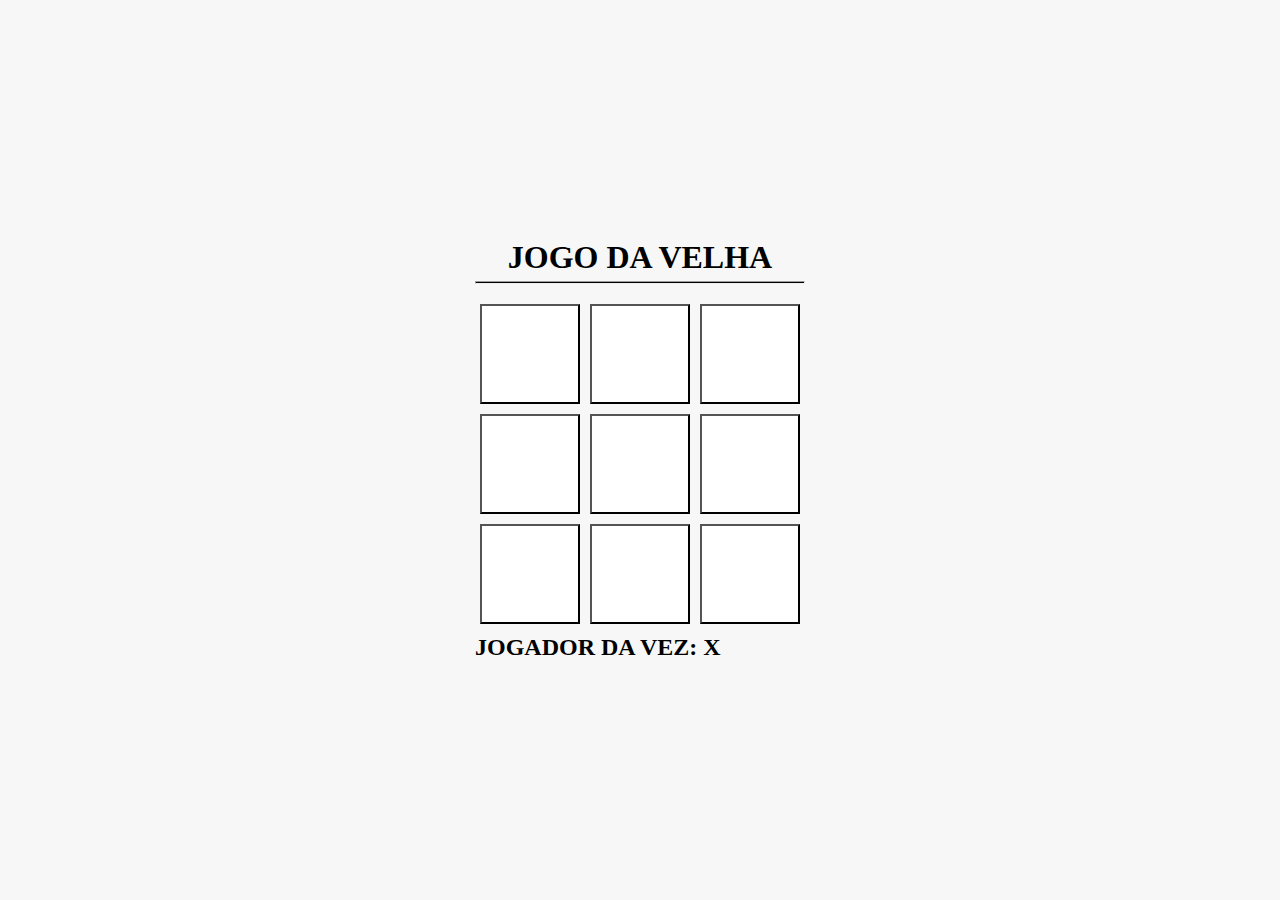
<file: Jogo da Velha/index.html>
<!DOCTYPE html>
<html lang="en">
<head>
    <meta charset="UTF-8">
    <meta name="viewport" content="width=device-width, initial-scale=1.0">
    <title>Jogo da velha</title>
    <link rel="stylesheet" href="./style.css">
</head>
<body>

    <main>

        <h1>JOGO DA VELHA</h1>
        <hr/>

        <div class="game">
            <button data-i="1"></button>
            <button data-i="2"></button>
            <button data-i="3"></button>
            <button data-i="4"></button>
            <button data-i="5"></button>
            <button data-i="6"></button>
            <button data-i="7"></button>
            <button data-i="8"></button>
            <button data-i="9"></button>

        </div>
        <h2 class="currentPlayer"></h2>

    </main>

    <script src="./script.js"></script>
</body>
</html>
</file>
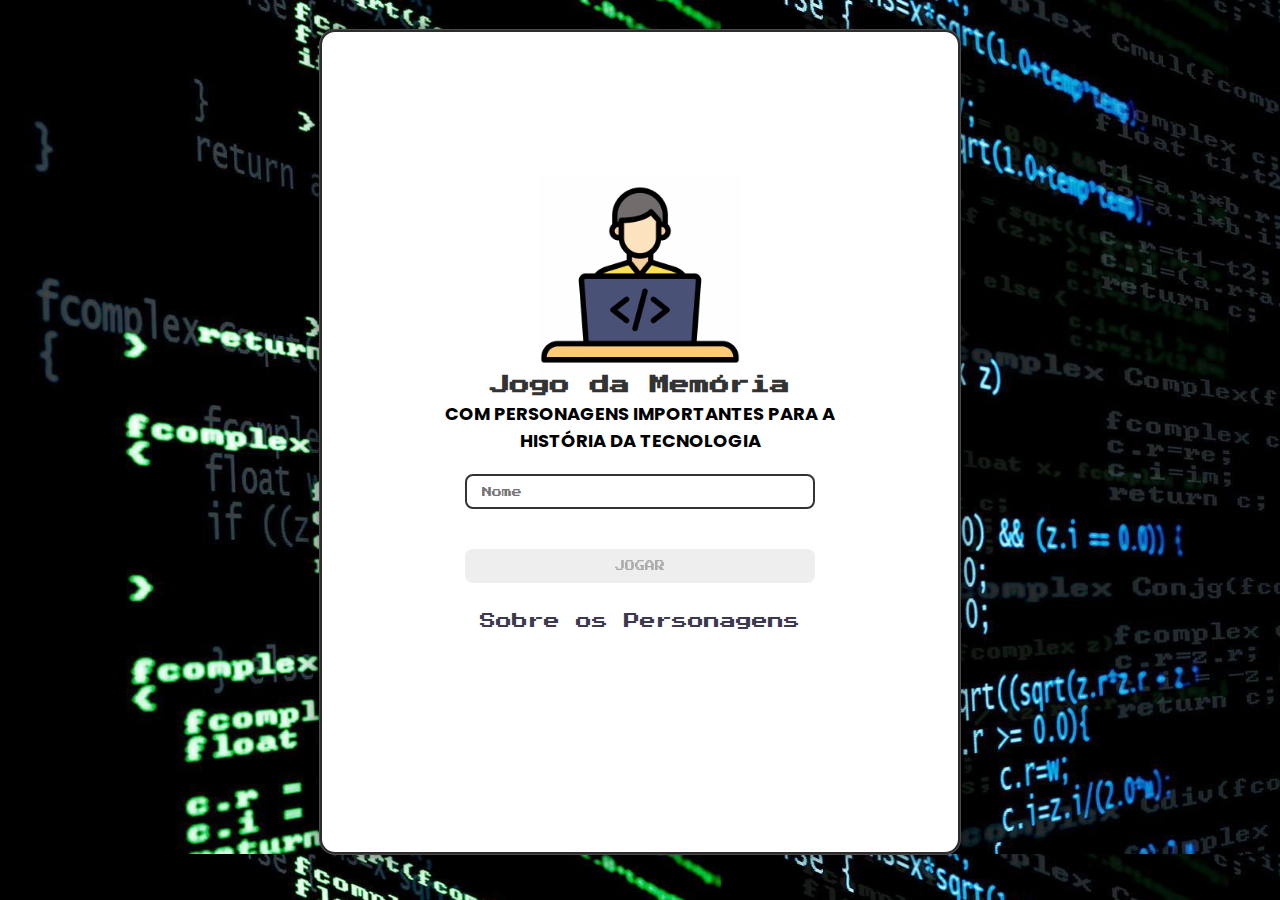
<file: JogoDaMemoria/index.html>
<!DOCTYPE html>
<html lang="en">
<head>
  <meta charset="UTF-8">
  <meta name="viewport" content="width=device-width, initial-scale=1.0">
  
  <link rel="stylesheet" href="./css/media.css">
  <link rel="stylesheet" href="./css/reset.css">
  <link rel="stylesheet" href="./css/login.css">

    <script defer src="./js/login.js"></script>

  <title>Memory Game | Login</title>
</head>
<body>
  <div class="container">
  <form class="login_form">

    <div class="login_header">
      <img src="./imagensFacil/icon.png" alt="brain icon">
      <h1>Jogo da Memória</h1>
      <h2>COM PERSONAGENS IMPORTANTES PARA A</h2>
      <p>HISTÓRIA DA TECNOLOGIA</p>
    </div>

    <input type="text" placeholder="Nome" class="login_input">
    <button type="submit" class="login_button" disabled>JOGAR</button>
    <a href="./Programadores citados no jogo da memória .pdf" target="_blank" class="info">Sobre os Personagens</a>

  </form>
</div>
</body>
</html>
</file>
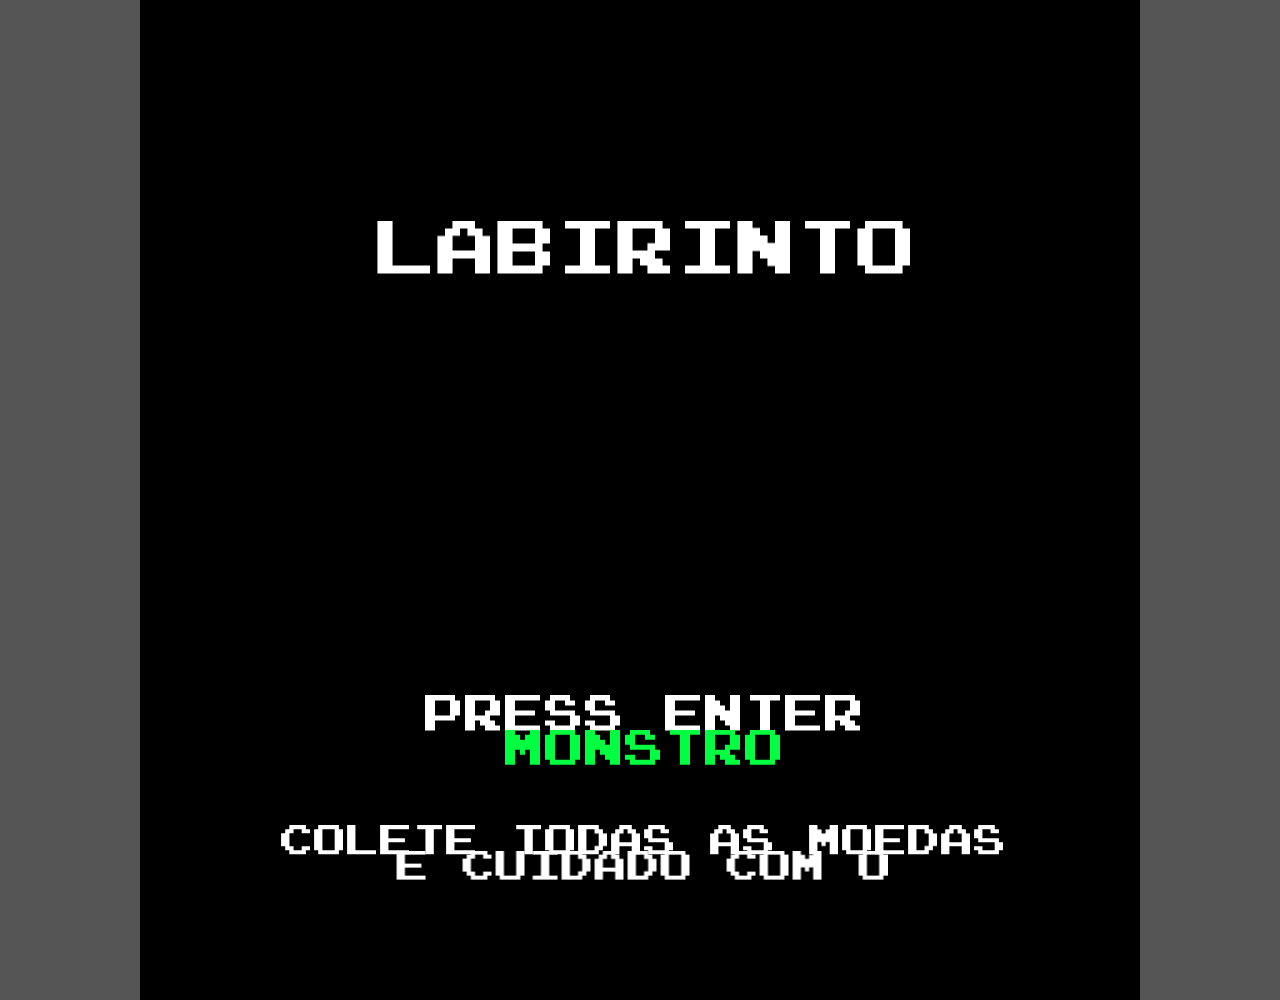
<file: Labirinto/index.html>
<!DOCTYPE html>
<html lang="en">
<head>
    <meta charset="UTF-8">
    <meta http-equiv="X-UA-Compatible" content="IE=edge">
    <meta name="viewport" content="width=
    , initial-scale=1.0">
    <title>Labirinto</title>

    <link rel="stylesheet" href="./css/style.css">

</head>
<body>

    
    <!-- <canvas width="640px" height="640px" style="border: solid;">

    </canvas> -->

    <!-- gambiarra para carregar a fonte css -->
    <p class="hidden">TESTE</p> 
    
    <script src="./js/phaser.min.js "></script>
    <script src="./js/boot.js"></script>
    <script src="./js/load.js"></script>
    <script src="./js/menu.js"></script>
    <script src="./js/stage.js"></script>
    <script src="./js/script.js"></script>
    <script src="./js/end.js"></script>
    <script src="./js/game.js"></script>
    
</body>
</html>
</file>
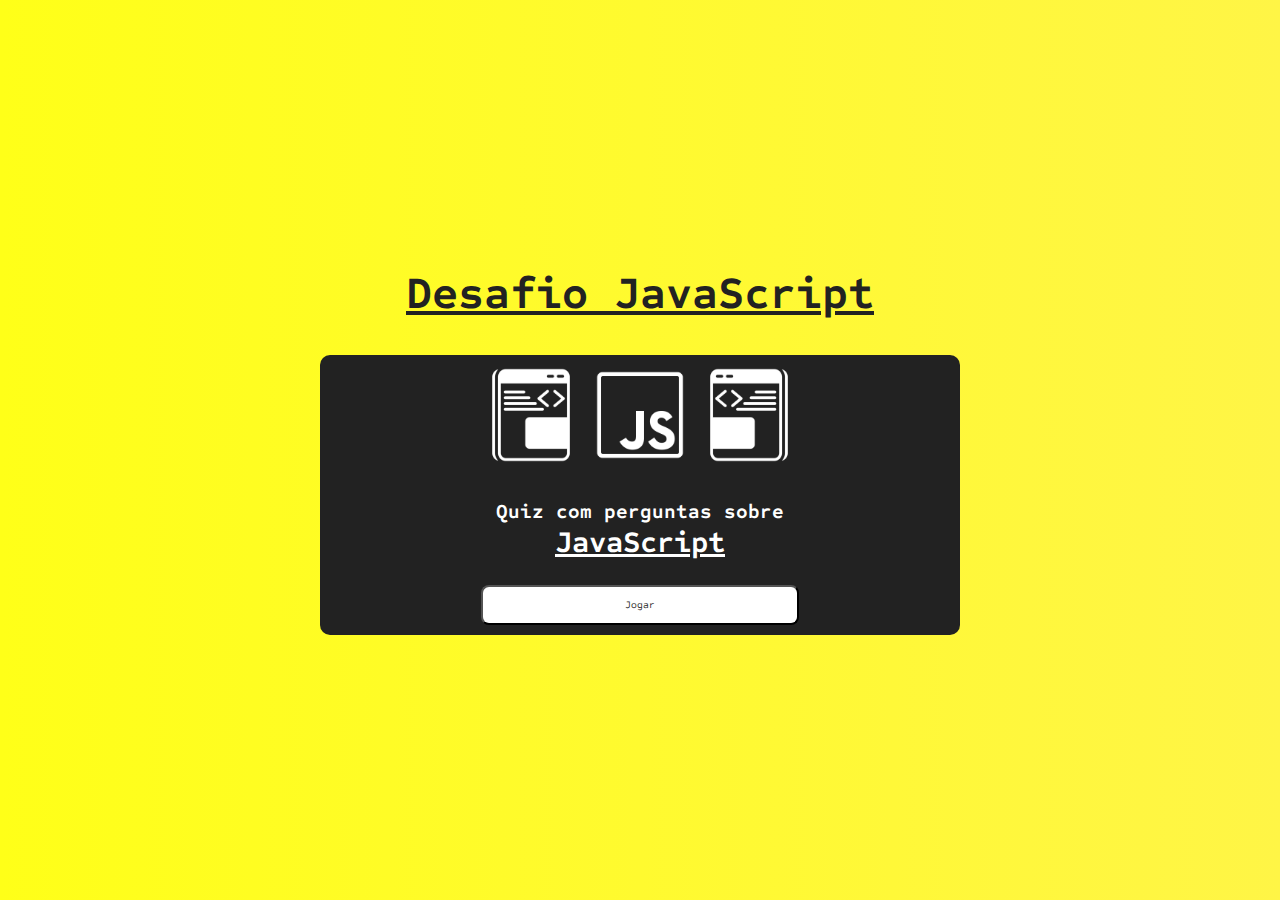
<file: Quiz/index.html>
<!DOCTYPE html>
<html lang="en">
<head>
    <meta charset="UTF-8">
    <meta name="viewport" content="width=device-width, initial-scale=1.0">
  
    <link rel="stylesheet" href="./css/login.css">

    <script defer src="./js/login.js"></script>    

    <title>Desafio JavaScript | Login</title>

</head>

<body>

    <h1>Desafio JavaScript</h1>
    <div class="container">

        <form class="login_form">

            <div class="login_header">
                <img src="./images/2.png" alt="brain icon">
                <img src="./images/6.png" alt="">
                <img src="./images/8.png" alt="">      
                
                
            </div>

            <h2>Quiz com perguntas sobre </h2>
            <p>JavaScript</p>


            <!-- <input type="text" placeholder="Nome" class="login_input"> -->
            <button type="submit" class="login_button" >Jogar</button>

         </form>
    </div>
    
</body>

</html>
</file>
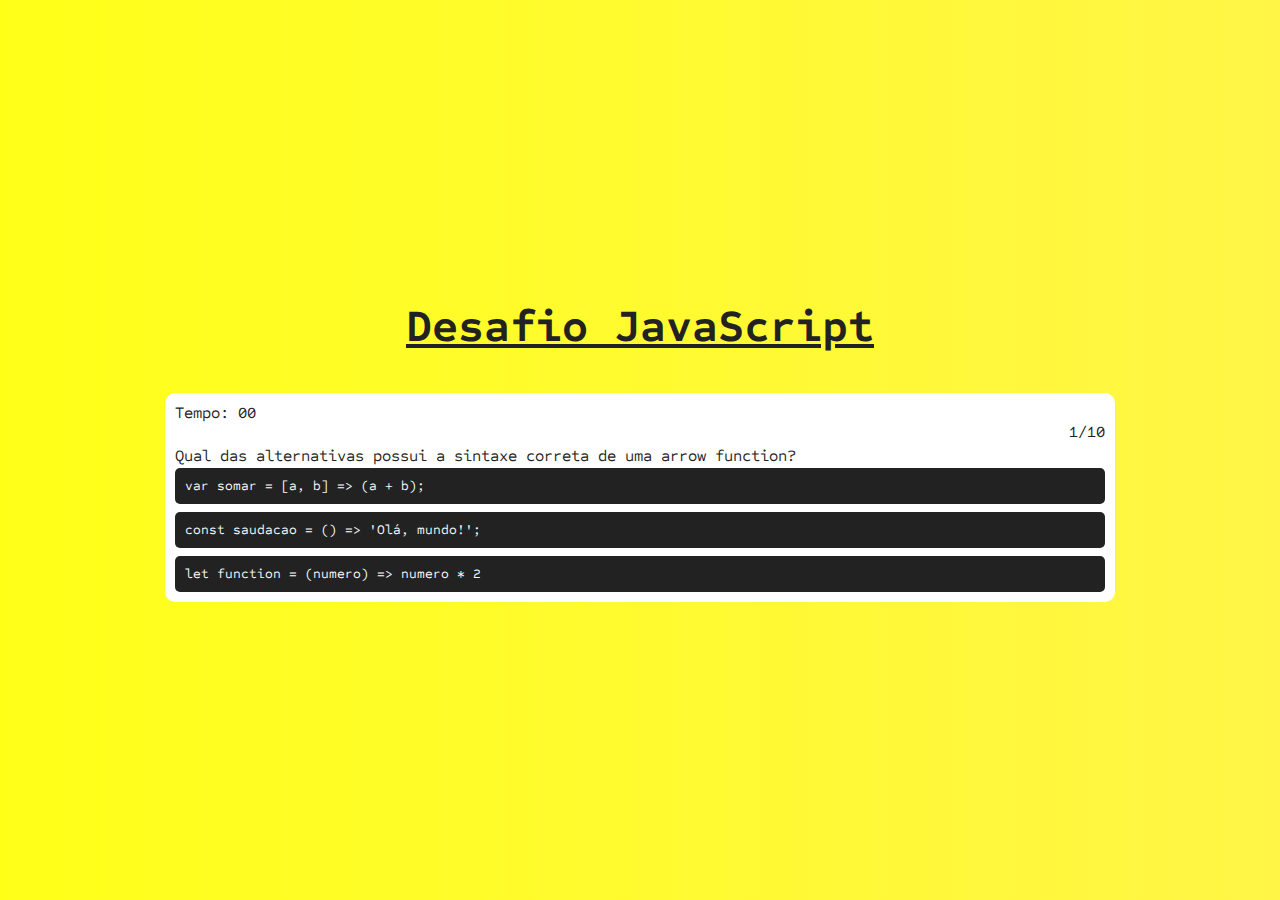
<file: Quiz/pages/index.html>
<!DOCTYPE html>
<html lang="en">
<head>
  <meta charset="UTF-8">
  <meta http-equiv="X-UA-Compatible" content="IE=edge">
  <meta name="viewport" content="width=device-width, initial-scale=1.0">
  <title>Quiz - Desafio JavaScript </title>
  <script type="module" src="../js/script.js" defer></script>

  <link rel="stylesheet" href="../css/style.css">
</head>
<body>

  <h2>Desafio JavaScript</h2>
  <main>
    <div class="content">
      
      <span>Tempo: <span class="timer">00</span></span>
      <span class="spnQtd"></span>
      <span class="question"></span>
      <div class="answers"></div>
    </div>
    <div class="finish">
      <span></span>
      <button>Reiniciar</button>
    </div>
    <div class="ranking">
      <h2>RANKING DE JOGADORES</h2>
    </div>
  </main>

  
</body>
</html>
</file>
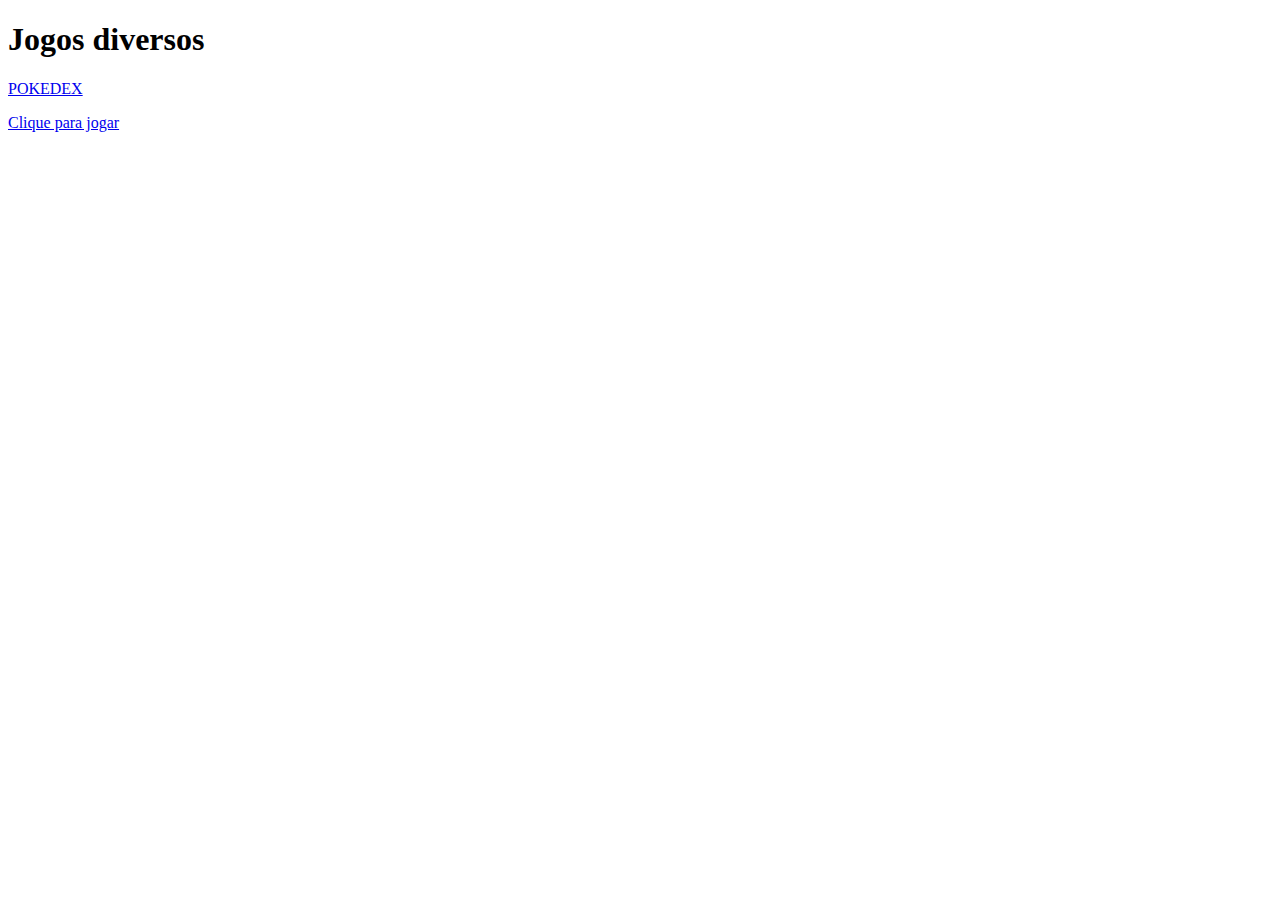
<file: template/diversos.html>
<!DOCTYPE html>

<html lang="en" xmlns="http://www.w3.org/1999/xhtml">
<head>
    <meta charset="utf-8" />
    <title></title>
</head>
<body>
    <h1>Jogos diversos</h1>

    <div class="buttons2">
        <div class="square">
        <a href="../Pokedex/index.html" class="game-link" target="_blank">
            <div class="image-container">
                <!-- <img src="../img/pokedex.png" alt="" class="game-image"> -->
                <p>POKEDEX</p>
                <div class="image-overlay">
                    <p class="overlay-text">Clique para jogar</p>
                </div>
            </div>
        </a>
    </div>
</div>


</body>
</html>
</file>
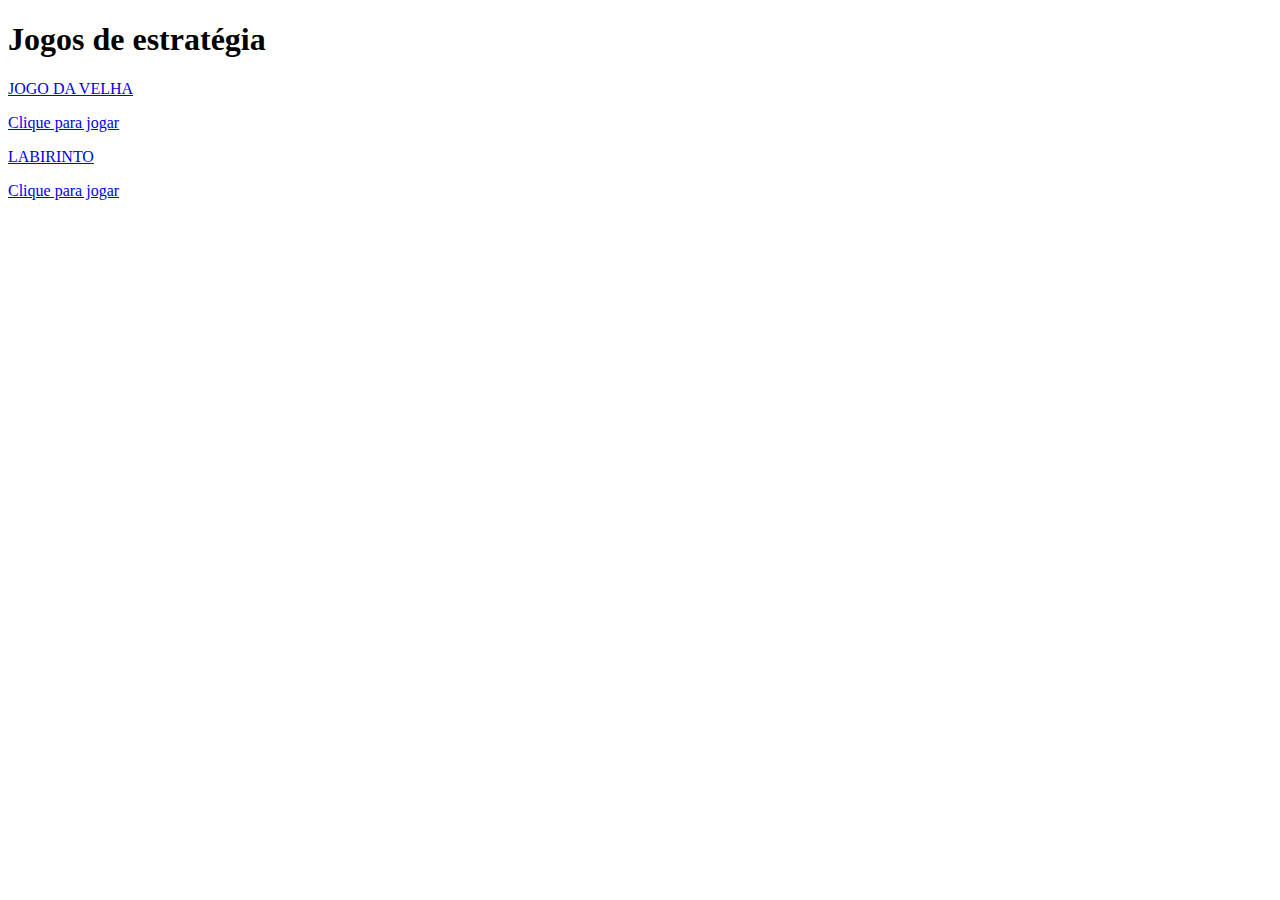
<file: template/estrategia.html>
<!DOCTYPE html>

<html lang="en" xmlns="http://www.w3.org/1999/xhtml">
  <head>
    <meta charset="utf-8" />
    <title></title>
  </head>
  <body>
    <h1>Jogos de estratégia</h1>

    <div class="buttons2">
      <div class="square">
      <a href="../Jogo da Velha/index.html" class="game-link" target="_blank">
        <div class="image-container">
          <p>JOGO DA VELHA </p>
          <div class="image-overlay">
            <p class="overlay-text">Clique para jogar</p>
          </div>
        </div>
      </a>
    </div>

    <div class="square">

      <a href="../Labirinto/index.html" class="game-link" target="_blank">
        <div class="image-container">
          <!-- <img src="../img/labirinto.png" alt="" class="game-image" /> -->
          <p>LABIRINTO</p>
          <div class="image-overlay">
            <p class="overlay-text">Clique para jogar</p>
          </div>
        </div>
      </a>
    </div>
</div>

  </body>
</html>
</file>
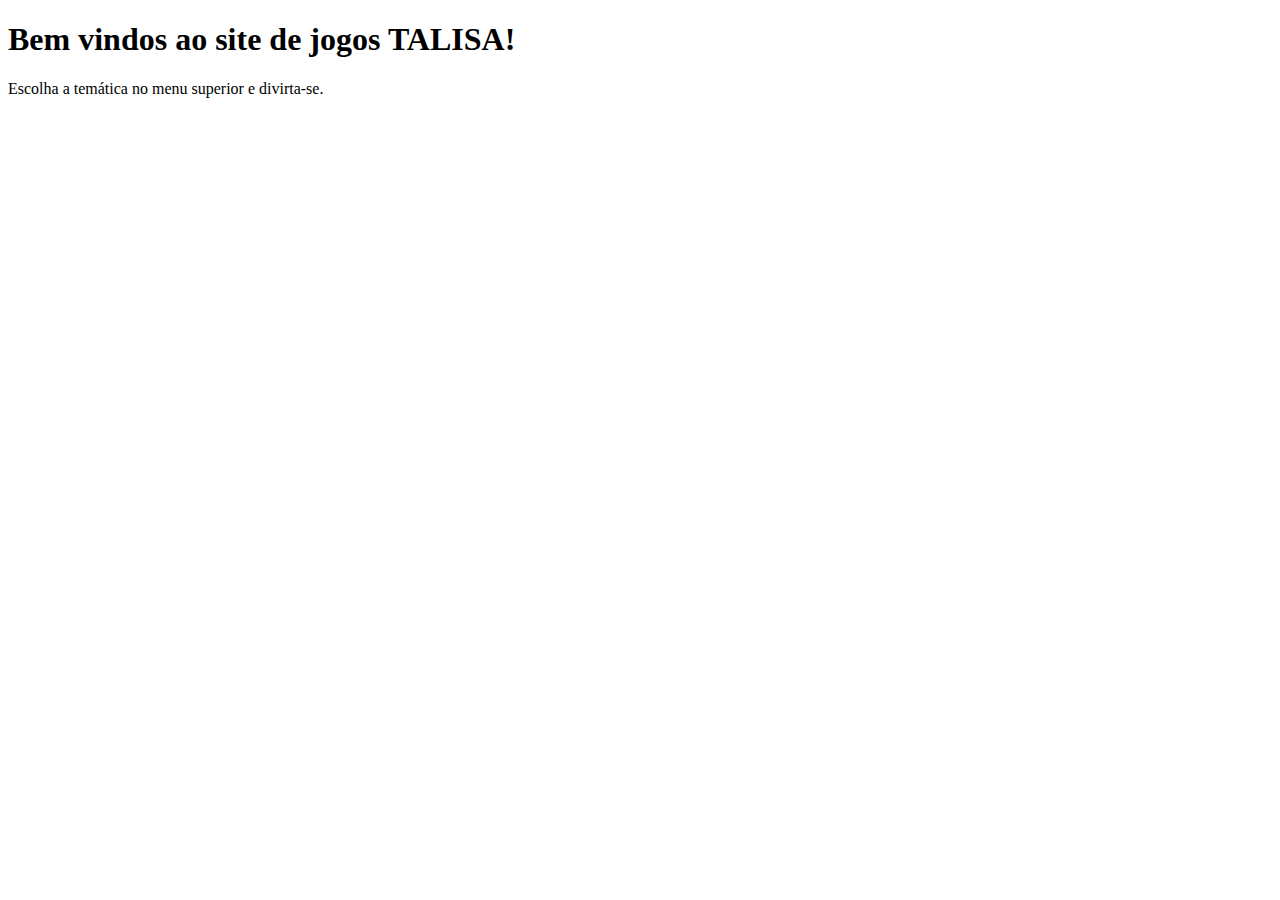
<file: template/home.html>
<!DOCTYPE html>

<html lang="en" xmlns="http://www.w3.org/1999/xhtml">
<head>
    <meta charset="utf-8" />
    <title></title>
</head>
<body>
    <h1 id="titulo">Bem vindos ao site de jogos TALISA!</h1>
    <p>Escolha a temática no menu superior e divirta-se.</p>
</body>
</html>
</file>
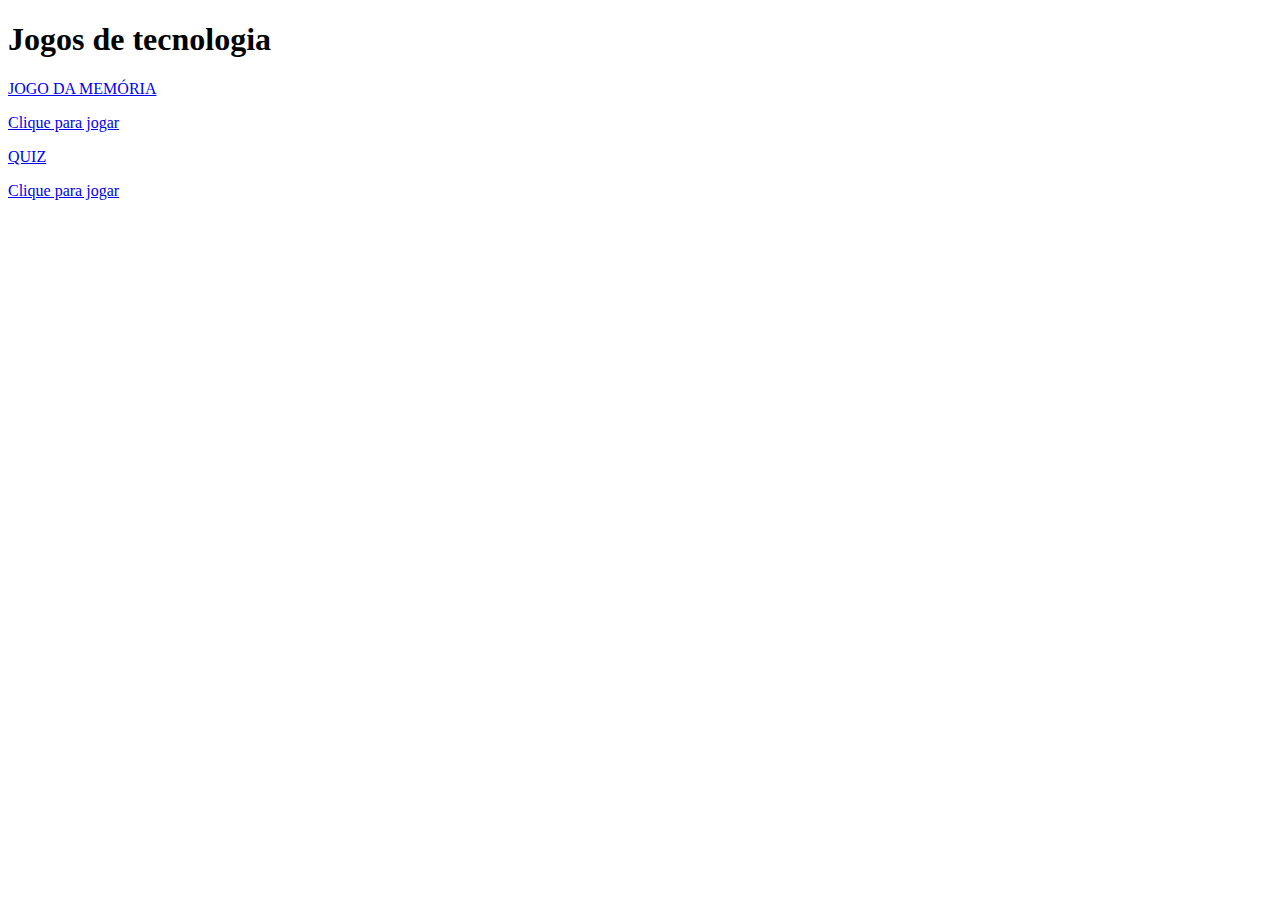
<file: template/tecnologia.html>
<!DOCTYPE html>

<html lang="en" xmlns="http://www.w3.org/1999/xhtml">
<head>
    <meta charset="utf-8" />
    <title></title>
</head>
<body>
    <h1>Jogos de tecnologia</h1>

    <div class="buttons2">
        <div class="square">
        <a href="../JogoDaMemoria/index.html" class="game-link" target="_blank">
            <div class="image-container">
                <!-- <img src="../img/memory-game-icon.png" alt="" class="game-image"> -->
                <p>JOGO DA MEMÓRIA </p>
                <div class="image-overlay">
                    <p class="overlay-text">Clique para jogar</p>
                </div>
            </div>
        </a>
    </div>

    <div class="square">
        <a href="../Quiz/index.html" class="game-link" target="_blank">
            <div class="image-container">
                <!-- <img src="../img/quiz.png" alt="" class="game-image"> -->
                <p>QUIZ</p>
                <div class="image-overlay">
                    <p class="overlay-text">Clique para jogar</p>
                </div>
            </div>
        </a>
    </div>
</div>

</body>
</html>
</file>
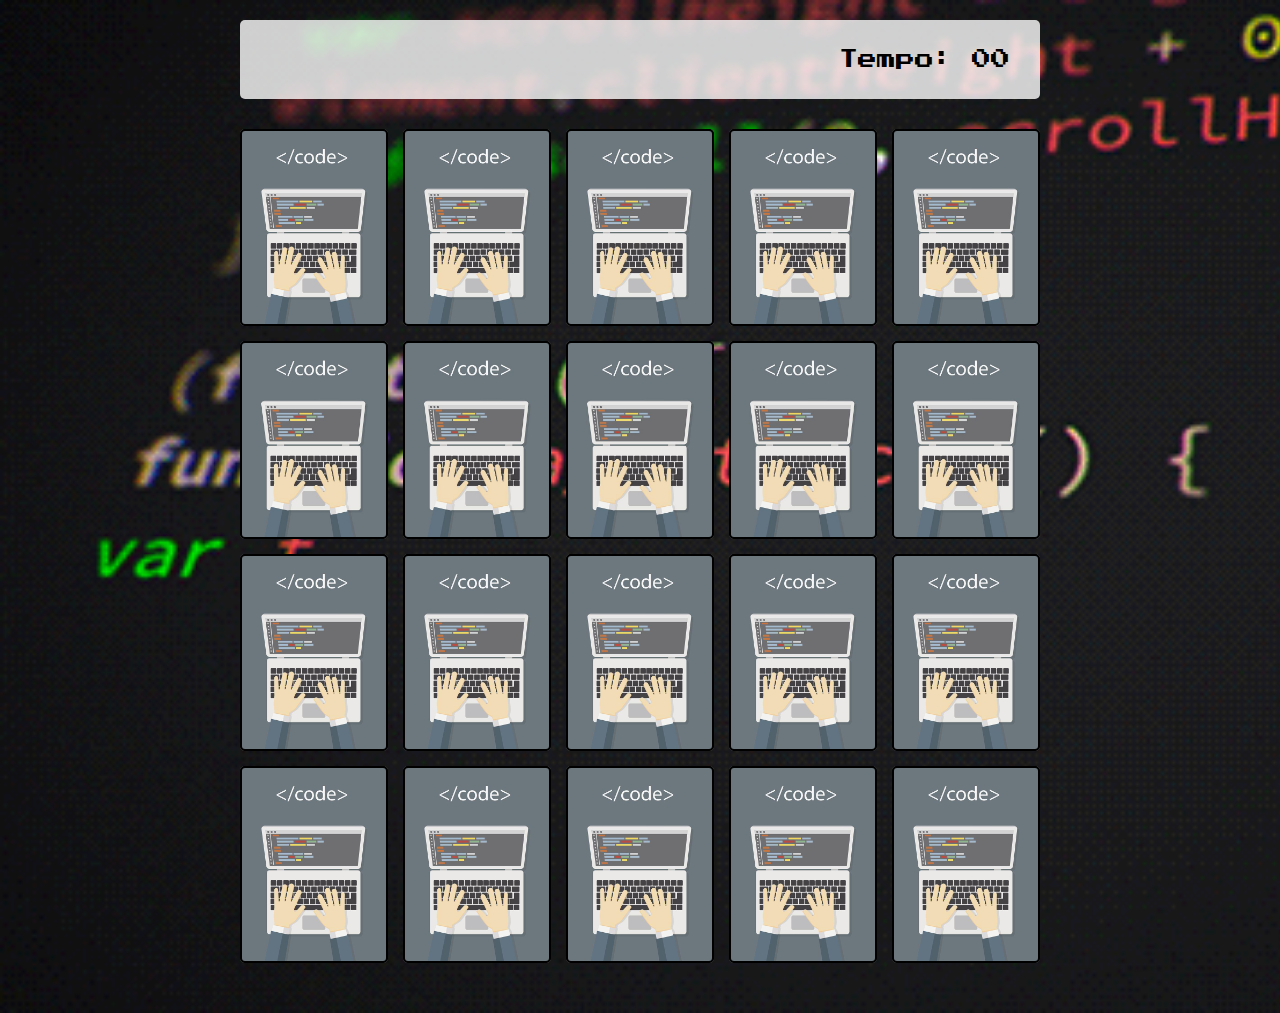
<file: JogoDaMemoria/pages/nivelFacil.html>
<!DOCTYPE html>
<html lang="en">
<head>
  <meta charset="UTF-8">
  <meta name="viewport" content="width=device-width, initial-scale=1.0">
 
  <link rel="stylesheet" href="../css/media.css">
  <link rel="stylesheet" href ="../css/reset.css">
  <link rel="stylesheet" href ="../css/game.css">

 <!-- Uso de módulos - Definindo que a página usará scripts do tipo Módulo -->
 <script type="module" src="../js/game.js"></script>

 <title>Memory Game</title>
</head>

<body>

  <main>
    <header>
      <span class="player"></span>
      <span>Tempo: <span class="timer">00</span></span>
    </header>

    <div class="grid"></div>
  </main>

<div class="container">
  <div class="menu">
    <h2>MENU</h2>
    <button class="restart-btn">REINICIAR</button>
    <button class="home-btn">RETORNAR PARA LOGIN</button>
  </div>

    <div class="ranking">
      <h2>RANKING DE JOGADORES</h2>
    </div>
  
</div>
</body>

</html>
</file>
<file: Jogo da Velha/style.css>
*{
    margin: 0;
    padding: 0;
    box-sizing: border-box;
    font-family: cursive;
}

body{
    height: 100vh;
    display: flex;
    align-items: center;
    justify-content: center;
    background-color: #f7f7f7;
}

main{
    display: flex;
    flex-direction: column;
    gap: 5px;
}

h1{
    text-align: center;
}

hr{
    font-weight: bold;
    height: 3px;
    background-color: black;
    margin-bottom: 10px;
}

.game{
    display: grid;
    grid-template-columns: 1fr 1fr 1fr;
}

.game button{
    width: 100px;
    height: 100px;
    margin: 5px;
    cursor: pointer;
    font-size: 50px;
    background: white;
}
</file>
<file: JogoDaMemoria/css/media.css>
@media screen and (max-width: 760px){

.login_header h1 {
  text-align: center;
  font-size: 20px;
  
}

span{
  font-size: 12px;
}

}
</file>
<file: JogoDaMemoria/css/login.css>
@import url('https://fonts.googleapis.com/css2?family=Archivo+Black&family=Poppins&display=swap');

body{
  background-image: url(../imagensFacil/back.jpg); 
  background-size: cover;
  background-color: rgb(0, 0, 0);
  display: flex;
  justify-content: center;  
}
.container{
  overflow: hidden;

  border: 2px solid rgb(46, 45, 45);
  border-radius: 15px;
  background-color: #ffffff;
  box-shadow: 0 0 0 1px rgb(75, 75, 75), 0 0 10px rgba(0, 0, 0, 0.3), 0 0 20px rgba(0, 0, 0, 0.3), 0 0 30px rgba(0, 0, 0, 0.3);


  width: 50%;
  margin-top: 30px;
}

.login_form{
  display: flex;
  align-items: center;
  flex-direction: column;
  height: 100vh;
  justify-content: center;
  margin-top: -80px;
}

.login_header{
  align-items: center;
  display: flex;
  flex-direction: column;
  justify-content: center;
  /* margin-bottom: 50px; */
}

.login_header img{
  width: 200px;
}

.login_header h1{
  color: #333;
  font-size: 20px
}

.login_input{
  border: 2px solid #333;
  border-radius: 8px;
  color: #333;
  font-size: 10px;
  margin-top: 20px;
  margin-bottom: 10px;
  max-width: 350px;
  outline: none;
  padding: 15px;
  width: 100%;
  height: 35px;
}

h2{
  margin-top: 5px;
  font-size: 18px;
  font-family: 'Poppins', sans-serif;
}

p{
  font-size: 18px;
  font-family: 'Poppins', sans-serif;
  font-weight: 700;
}

button{
  margin-top: 30px;
  background-color: #3b394e;
  border-radius: 8px;
  color: white;
  cursor: pointer;
  font-size: 10px;
  padding: 12px;
  max-width: 350px;
  width: 100%;

  transition:0.3s; 

}

.info{
  margin-top: 30px;
  text-decoration: none;
  color: #3b394e;
}

@-webkit-keyframes button {
  to {
    -webkit-transform: scale(0.9);
    transform: scale(0.9);
  }
}
@keyframes button {
  to {
    -webkit-transform: scale(0.9);
    transform: scale(0.9);
    color:#ffffff; 
  }
}
button {
  display: inline-block;
  vertical-align: middle;
  -webkit-transform: translateZ(0);
  transform: translateZ(0);
  box-shadow: 0 0 1px rgba(0, 0, 0, 0);
  -webkit-backface-visibility: hidden;
  backface-visibility: hidden;
  -moz-osx-font-smoothing: grayscale;
}
button:hover, button:focus, button:active {
  -webkit-animation-name: button;
  animation-name: button;
  -webkit-animation-duration: 0.3s;
  animation-duration: 0.3s;
  -webkit-animation-timing-function: linear;
  animation-timing-function: linear;
  -webkit-animation-iteration-count: infinite;
  animation-iteration-count: infinite;
  -webkit-animation-direction: alternate;
  animation-direction: alternate;
}

button:hover{
  transition:0.3s;
}


.medio_button{
  margin-top: 20px;
  background-color: #3b3939	;
}

.dificil_button{
  margin-top: 20px;
  background-color: #B22222	;
}

button:disabled{
  background-color: #eee;
  color: #aaa;
  cursor: auto;
}

/*  RESPONSIVIDADE */

@media screen and (max-width: 600px) {
  .container{
    width: 100%;
  }
  .login_input{
    max-width: 300px;
  }

  button{
    max-width: 350px;
    font-size: 10px;
    margin-top: 0;
  }

  img{
    display: none;
  }
}
</file>
<file: Labirinto/css/style.css>
@font-face {
    font-family: emulogic;
    src: url('emulogic.ttf');
}

*{
    margin: 0;
    padding: 0;
    border: 0;
}

body{
    background-color: #555;
}

.hidden{
    font-family: 'emulogic';
    visibility: hidden;
    position: absolute;
}
</file>
<file: Quiz/css/login.css>
@import url('https://fonts.googleapis.com/css2?family=Poppins&display=swap');


@import url('https://fonts.googleapis.com/css2?family=VT323&display=swap');


@import url('https://fonts.googleapis.com/css2?family=Pixelify+Sans&family=Sometype+Mono:wght@600&display=swap');


*{
    margin: 0;
    padding: 0;
    box-sizing: border-box;
    /*font-family: 'poppins', sans-serif;*/
    font-family: 'Sometype Mono', sans-serif;
}

body{
    height: 100vh;
    display: flex;
    align-items: center;
    justify-content: center;
    flex-direction: column;
    gap: 5px;
    background: linear-gradient(90deg, rgb(255,255,24) 0%, rgb(255,245,70,1) 100%);
}

body h1{
    color: rgb(34,34,34);
    font-weight: bold;
    font-size: 45px;
    padding-bottom: 30px;
    transition: 0.2s all;
    text-decoration: underline;
}

h2{
    font-weight: bold;
    font-size: 20px;
    padding-top: 30px;
    text-align: center;
}

p{
    font-weight: bold;
    text-align: center;
    font-size: 30px;
    text-decoration: underline;
    padding-bottom: 25px;
}


.login_input{
    border: 2px solid #333;
    border-radius: 8px;
    color: #333;
    font-size: 10px;
    margin-top: 20px;
    margin-bottom: 10px;
    max-width: 350px;
    outline: none;
    padding: 15px;
    width: 100%;
    height: 35px;
    
}

button{
    /*margin-top: 30px;*/
    background-color: white;
    border-radius: 8px;
    color: rgb(34,34,34);
    cursor: pointer;
    font-size: 10px;
    padding: 12px;
    max-width: 450px;
    width: 100%;  
    transition:0.3s; 
  
  }
  
  
  @-webkit-keyframes button {
    to {
      -webkit-transform: scale(0.9);
      transform: scale(0.9);
    }
  }
  @keyframes button {
    to {
      -webkit-transform: scale(0.9);
      transform: scale(0.9);
      color:#ffffff; 
    }
  }
  button {
    display: inline-block;
    vertical-align: middle;
    -webkit-transform: translateZ(0);
    transform: translateZ(0);
    /*box-shadow: 0 0 1px rgba(0, 0, 0, 0);*/
    -webkit-backface-visibility: hidden;
    backface-visibility: hidden;
    -moz-osx-font-smoothing: grayscale;
  }
  button:hover, button:focus, button:active {
    -webkit-animation-name: button;
    animation-name: button;
    -webkit-animation-duration: 0.3s;
    animation-duration: 0.3s;
    -webkit-animation-timing-function: linear;
    animation-timing-function: linear;
    -webkit-animation-iteration-count: infinite;
    animation-iteration-count: infinite;
    -webkit-animation-direction: alternate;
    animation-direction: alternate;
    background-color: rgb(255,255,24);
  }
  
  button:hover{
    transition:0.3s;
  }




.container{
    background-color: rgb(34,34,34);
    padding: 10px;
    border-radius: 10px;
    width: 50%;
    /*height: 100%;
    max-width: 650px;
    min-height: 200px;
    max-height: 750px;*/
    display: flex;
    align-items: center;
    justify-content: center;
    color: white;
    /*margin-top: 30px;*/
}

img{
    width: 100px;
    justify-content: space-between;
    
}

.login-header{
    justify-content: space-between;
}
</file>
<file: Quiz/css/style.css>
@import url('https://fonts.googleapis.com/css2?family=Poppins&display=swap');


@import url('https://fonts.googleapis.com/css2?family=VT323&display=swap');


@import url('https://fonts.googleapis.com/css2?family=Pixelify+Sans&family=Sometype+Mono:wght@600&display=swap');


*{
    margin: 0;
    padding: 0;
    box-sizing: border-box;
    /*font-family: 'poppins', sans-serif;*/
    font-family: 'Sometype Mono', sans-serif;
}

body{
    height: 100vh;
    display: flex;
    align-items: center;
    justify-content: center;
    flex-direction: column;
    gap: 5px;
    background: linear-gradient(90deg, rgb(255,255,24) 0%, rgb(255,245,70,1) 100%);
}

body h2{
    color: rgb(34,34,34);
    font-weight: bold;
    font-size: 45px;
    padding-bottom: 35px;
    transition: 0.2s all;
    text-decoration: underline;
}

body h2:hover{
    
}

main{
    background-color: white;
    padding: 10px;
    border-radius: 10px;
    width: 100%;
    max-width: 950px;
    min-height: 200px;
    display: flex;
    align-items: center;
    justify-content: center;
    color: rgb(34,34,34);
}

.content{
    display: flex;
    flex-direction: column;
    width: 100%;
    grid-area: 10px;
}

.spnQtd{
    margin-bottom: 5px;
    text-align: end;
}

.answers{
    display: flex;
    flex-direction: column;
    gap: 5px;
}

button{ 
    margin-top: 3px;
    width: 100%;
    text-align: start;
    padding: 10px;
    border: none;
    border-radius: 5px;
    cursor: pointer;
    background-color: rgb(34,34,34);
    color: white;
    transition: background-color 0.2s, font-weight 0.2s, padding 0.2s;
}

button:hover {
    background-color: rgb(79, 79, 79);
    font-weight: bold;
    padding: 15px; /* Aumenta o padding para aumentar o tamanho */
    transform: scale(1.01); /* Aplica uma escala de 1.1 para aumentar o tamanho */
}

.finish {
    display: none;
    flex-direction: column;
    gap: 10px;
  }
  
  .finish button {
    text-align: center;
  }

  /*RANKING*/

  .ranking{
    display: none;
  }
</file>
<file: JogoDaMemoria/css/game.css>
main {
  display: flex;
  flex-direction: column;
  width: 100%;
  background-image: url('../imagensFacil/fundoAnimado.gif');
  background-size: cover;
  min-height: 100vh;
  align-items: center;
  justify-content: center;
  padding: 20px 20px 50px;
}

header{
  display: flex;
  align-items: center;
  justify-content: space-between;
  background-color: rgba(255,255,255, 0.8);
  font-size: 1.2em;
  width: 100%;
  max-width: 800px;
  padding: 30px;
  margin: 0 0 30px;
  border-radius: 5px;
}

/* são criadas 5 colunas, cada uma com 
uma fração igual do espaço disponível (1fr)*/

.grid{
  display: grid;
  grid-template-columns: repeat(5, 1fr);
  gap: 15px;
  width: 100%;
  max-width: 800px;
  margin: 0 auto;
}
/* define a proporção do tamanho da carta como 3:4 (largura:altura)*/
.card{
  aspect-ratio: 3/4;
  width: 100%;
  border-radius: 5px;
  position: relative;
  transition: all 400ms ease;
  transform-style: preserve-3d;
  background-color: #CCC;
}

.face{
  width: 100%;
  height: 100%;
  position: absolute;
  background-size: cover;
  background-position: center;
  border: 2px solid #000000;
  border-radius: 5px;
  transition: all 400ms ease;
}

.front{
  transform: rotateY(180deg);
}

.back{
  background-image: url('../imagensFacil/card.jpg');
  backface-visibility: hidden;
}

.reveal-card{
  transform: rotateY(180deg);
}

.disabled-card{
  filter: saturate(0);
  opacity: 0.5;
}

/*##################################################################################*/

table{
  font-size: 25px;
  margin-top: 30px;
}

th:nth-child(1){
  padding: 30px;
}


th:nth-child(2){
  color: rgb(160, 64, 1);

}

th, td{
  color: rgb(160, 64, 1);
}

td:nth-child(2){
  color: rgb(160, 64, 1);
  font-weight: bold;
}

h2{
  color: rgb(103, 41, 0);
  font-weight: bold;
}

/* Menu e Ranking */
.container{
  display: none;
  position: fixed;
  
  top: 50%;
  left: 50%;
  transform: translate(-50%, -50%);

  border: 2px solid #000000;
  border-radius: 15px;
  box-shadow: 0 0 0 1px #888888, 0 0 10px rgba(0, 0, 0, 0.3), 0 0 20px rgba(0, 0, 0, 0.3), 0 0 30px rgba(0, 0, 0, 0.3);

  font-family: 'Press Start 2P', cursive;

  z-index: 999;
  /* width: 90vh;
  height: 50vh; */
  /* min-height: 50vh; Alteração: usar min-height em vez de height */
  background-color: #F4b565;
  border-radius: 10px;
  padding: 20px;
  text-align: center;
  opacity: 0.9;

}

.ranking{
  margin-left: 35px;
}

.menu{
  display: flex;
  flex-direction: column;
  border-right: 5px solid black;
  font-family: 'Press Start 2P', cursive;

}

.restart-btn, .home-btn{
  font-size: 20px;
  margin-top: 80px;
  margin-right: 25px;
  padding: 15px;
  border-radius: 10px;
  background-color: rgb(218, 94, 11);
 
  color: rgb(53, 22, 1);
  font-weight: bold;
  font-family: 'Archivo Black', sans-serif;
  transition: transform 0.3;
}

.restart-btn:hover, .home-btn:hover {
  transform: translateY(-8px);
}

.home-btn{
  line-height: 30px;
}

.restart-btn, .home-btn:hover{
  cursor: pointer;
}
</file>
